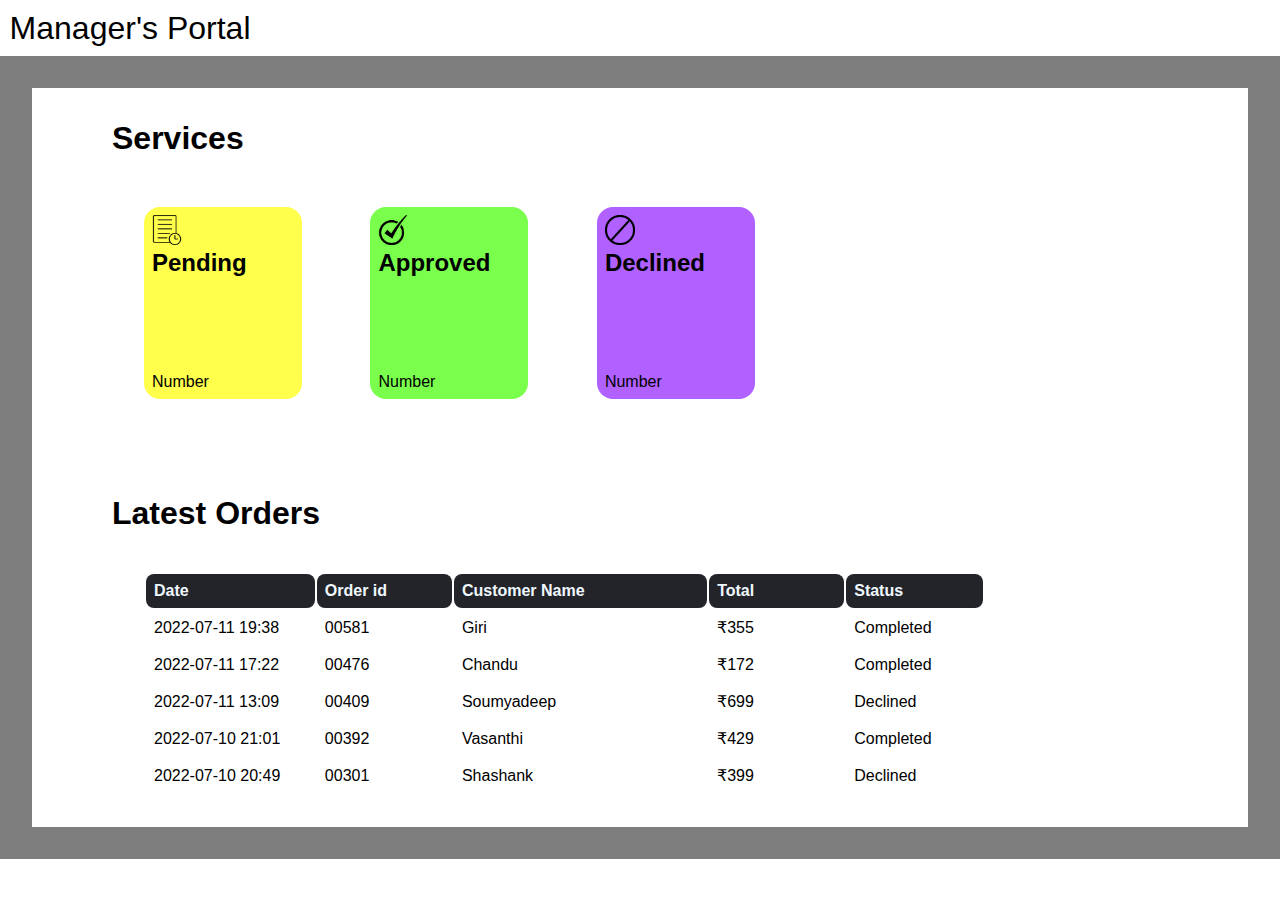
<file: 1.managerPortal.html>
<!DOCTYPE html>
<header>Manager's Portal</header>

<head>
    <link rel="stylesheet" href="1.managerPortal.css">
</head>

<body>
    <div class="app">
        <div class="immediate-menus">
            <h1>Services</h1>
            <p><br></p>
            <a href="2.pending.html">
            <div class="menu-1">
                <div class="menu-1-top">
                    <div id="menu-1-icon"><img src="images/pending-icon.png" height="30px"></div>
                    <div id="menu-1-title"><h2 id="pending">Pending</h2></div>
                </div>
                <div class="menu-1-bottom">
                    <div id="menu-1-number">Number</div>
                </div>
            </div>
            </a>

            <a href="3.approved.html">
            <div class="menu-2">
                <div class="menu-2-top">
                    <div id="menu-2-icon"><img src="images/done-icon.png" height="30px"></div>
                    <div id="menu-2-title"><h2 id="approved">Approved</h2></div>
                </div>
                <div class="menu-2-bottom">
                    <div id="menu-2-number">Number</div>
                </div>
            </div></a>

            <a href="4.declined.html">
            <div class="menu-3">
                <div class="menu-3-top">
                    <div id="menu-3-icon"><img src="images/decline-icon.png" height="30px"></div>
                    <div id="menu-3-title"><h2 id="declined">Declined</h2></div>
                </div>
                <div class="menu-3-bottom">
                    <div id="menu-3-number">Number</div>
                </div>
            </div>
            </a>
        </div>
        <div class="latest-transactions">
            <h1>Latest Orders<br></h1>
            <table style="width:74%">
                <tr>
                    <th style="width:10%">Date</th>
                    <th style="width:8%">Order id</th>
                    <th style="width:15%">Customer Name</th>
                    <th style="width:8%">Total</th>
                    <th style="width:5%">Status</th>
                </tr>
                <tr>
                    <td>2022-07-11 19:38</td>
                    <td>00581</td>
                    <td>Giri</td>
                    <td>₹355</td>
                    <td>Completed</td>
                </tr>
                <tr>
                    <td>2022-07-11 17:22</td>
                    <td>00476</td>
                    <td>Chandu</td>
                    <td>₹172</td>
                    <td>Completed</td>
                </tr>
                <tr>
                    <td>2022-07-11 13:09</td>
                    <td>00409</td>
                    <td>Soumyadeep</td>
                    <td>₹699</td>
                    <td>Declined</td>
                </tr>
                <tr>
                    <td>2022-07-10 21:01</td>
                    <td>00392</td>
                    <td>Vasanthi</td>
                    <td>₹429</td>
                    <td>Completed</td>
                </tr>
                <tr>
                    <td>2022-07-10 20:49</td>
                    <td>00301</td>
                    <td>Shashank</td>
                    <td>₹399</td>
                    <td>Declined</td>
                </tr>
              </table>
        </div>
    </div>

</body>
</file>
<file: 1.managerPortal.css>
*{
    font-family: Verdana, Geneva, Tahoma, sans-serif;
    background-color: rgba(255, 255, 255, 0);
    padding: 0;
    margin: 0;
    border: 0;
}

a{
    color: black;
    text-decoration: none;
}

header{
    text-align: left;
    color: black;
    background-color: rgba(255, 255, 255,0);
    font-size: xx-large;
    padding: 0.3em;
}

.app{
    border: 2em solid rgba(0, 0, 0, 0.507);
}

.immediate-menus{
    padding-top: 2em;
    padding-left: 5em;
    padding-bottom: 2em;
    display: block;
}

.menu-1{
    background-color: hsl(60, 100%, 65%);
    padding-top: 0.5em;
    padding-left: 0.5em;
    width: 150px;
    transition: transform .4s;
    border: 0em solid #000;
    border-radius: 1em;
    display: inline-block;
    margin: 2em;
}

.menu-1-top{
    vertical-align: top;
    padding-bottom: 6em;
}

.menu-1-bottom{
    vertical-align: bottom;
    padding-bottom: 0.5em;
}

.menu-1:hover{
    transform: scale(1.5);
}

.menu-2{
    background-color: hsl(105, 100%, 65%);
    padding-top: 0.5em;
    padding-left: 0.5em;
    width: 150px;
    transition: transform .4s;
    border: 0em solid #000;
    border-radius: 1em;
    display: inline-block;
    margin: 2em;
}

.menu-2-top{
    vertical-align: top;
    padding-bottom: 6em;
}

.menu-2-bottom{
    vertical-align: bottom;
    padding-bottom: 0.5em;
}

.menu-2:hover{
    transform: scale(1.5);
}

.menu-3{
    background-color: hsl(270, 100%, 69%);
    padding-top: 0.5em;
    padding-left: 0.5em;
    width: 150px;
    transition: transform .4s;
    border: 0em solid #000;
    border-radius: 1em;
    display: inline-block;
    margin: 2em;
}

.menu-3-top{
    vertical-align: top;
    padding-bottom: 6em;
}

.menu-3-bottom{
    vertical-align: bottom;
    padding-bottom: 0.5em;
}

.menu-3:hover{
    transform: scale(1.5);
}

.latest-transactions{
    margin-top: 2em;
    margin-left: 5em;
    margin-bottom: 2em;
    display: block;
}

table{
    margin-top: 2.5em;
    margin-left: 2em;
    text-align: left;
}

th{
    padding: 0.5em;
    border: 0em;
    border-radius: 0.5em;
    color: aliceblue;
    background-color: #23242a;
}

td{
    padding: 0.5em;
    border: 0em;
    border-radius: 0.5em;
}
</file>
